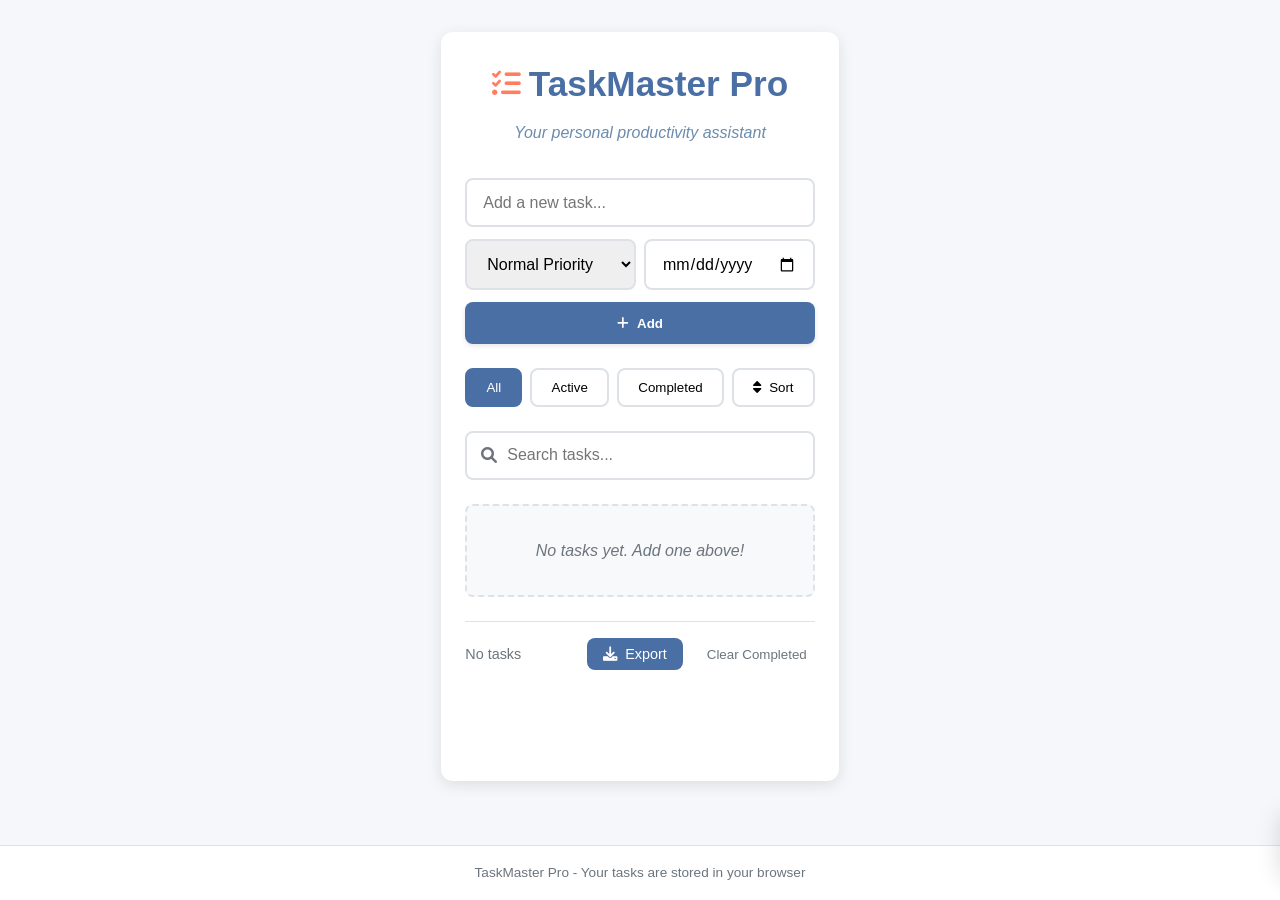
<file: TASK2/index.html>
<!DOCTYPE html>
<html lang="en">
<head>
    <meta charset="UTF-8">
    <meta name="viewport" content="width=device-width, initial-scale=1.0">
    <title>TaskMaster Pro - Smart To-Do List</title>
    <meta name="description" content="Organize your tasks efficiently with TaskMaster Pro">
    <link rel="stylesheet" href="styles.css">
    <link rel="stylesheet" href="https://cdnjs.cloudflare.com/ajax/libs/font-awesome/6.0.0-beta3/css/all.min.css">
</head>
<body>
    <div class="container">
        <header>
            <h1><i class="fas fa-tasks logo-icon"></i> TaskMaster Pro</h1>
            <p>Your personal productivity assistant</p>
        </header>

        <div class="input-section">
            <input type="text" id="taskInput" placeholder="Add a new task..." autocomplete="off">
            <div class="task-options">
                <select id="prioritySelect">
                    <option value="normal">Normal Priority</option>
                    <option value="high">High Priority</option>
                    <option value="low">Low Priority</option>
                </select>
                <input type="date" id="dueDateInput">
            </div>
            <button id="addTaskBtn"><i class="fas fa-plus"></i> Add</button>
        </div>

        <div class="filter-section">
            <button class="filter-btn active" data-filter="all">All</button>
            <button class="filter-btn" data-filter="active">Active</button>
            <button class="filter-btn" data-filter="completed">Completed</button>
            <div class="sort-dropdown">
                <button class="sort-btn"><i class="fas fa-sort"></i> Sort</button>
                <div class="sort-content">
                    <a href="#" data-sort="date-added">Date Added</a>
                    <a href="#" data-sort="due-date">Due Date</a>
                    <a href="#" data-sort="priority">Priority</a>
                </div>
            </div>
        </div>

        <div class="search-bar">
            <input type="text" id="searchInput" placeholder="Search tasks..." autocomplete="off">
            <i class="fas fa-search"></i>
        </div>

        <ul id="taskList">
            <!-- Tasks will be added here dynamically -->
        </ul>

        <div class="stats">
            <span id="taskCount">0 tasks remaining</span>
            <div class="action-buttons">
                <button id="exportTasks"><i class="fas fa-download"></i> Export</button>
                <button id="clearCompleted">Clear Completed</button>
            </div>
        </div>
    </div>

    <!-- Toast notification -->
    <div id="toast" class="toast">
        <div class="toast-content">
            <i class="fas fa-check-circle"></i>
            <div class="message">
                <span class="toast-title">Success</span>
                <span class="toast-message"></span>
            </div>
        </div>
        <i class="fas fa-times close"></i>
        <div class="progress"></div>
    </div>

    <footer>
        <p>TaskMaster Pro - Your tasks are stored in your browser</p>
    </footer>

    <script src="script.js"></script>
</body>
</html>
</file>
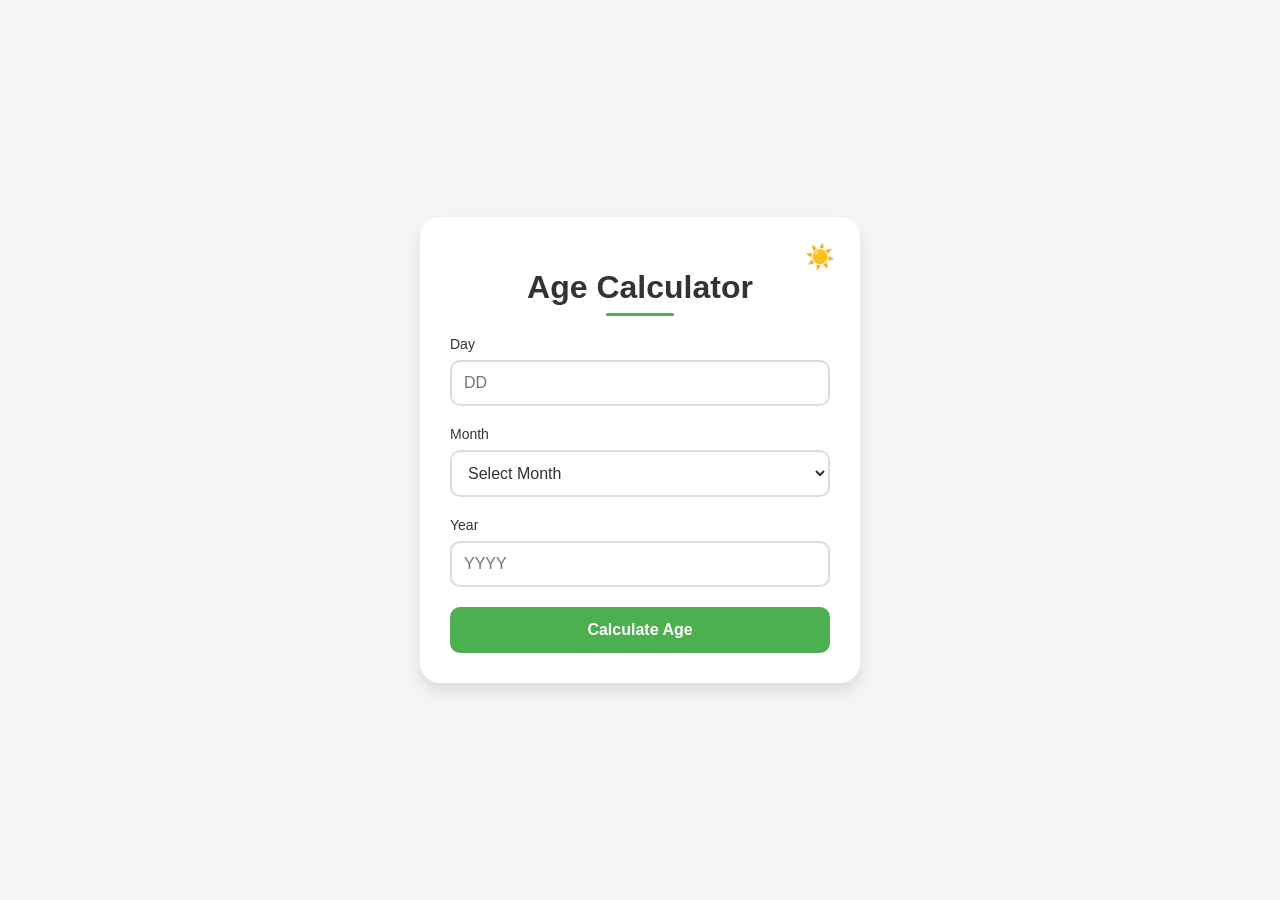
<file: TASK1/Age_Calculato.html>
<!DOCTYPE html>
<html lang="en">
<head>
    <meta charset="UTF-8">
    <meta name="viewport" content="width=device-width, initial-scale=1.0">
    <title>Age Calculator</title>
    <link rel="manifest" href="[data-uri]">
    <style>
        :root {
            --primary-color: #4CAF50;
            --primary-dark: #45a049;
            --bg-light: #f5f5f5;
            --bg-dark: #222;
            --text-light: #333;
            --text-dark: #f5f5f5;
            --card-light: white;
            --card-dark: #333;
            --error-color: #d32f2f;
            --shadow-light: 0 8px 16px rgba(0, 0, 0, 0.1);
            --shadow-dark: 0 8px 16px rgba(0, 0, 0, 0.4);
        }

        body {
            font-family: 'Segoe UI', Tahoma, Geneva, Verdana, sans-serif;
            background-color: var(--bg-light);
            color: var(--text-light);
            display: flex;
            justify-content: center;
            align-items: center;
            min-height: 100vh;
            margin: 0;
            transition: background-color 0.3s, color 0.3s;
        }

        body.dark-mode {
            background-color: var(--bg-dark);
            color: var(--text-dark);
        }

        .calculator-container {
            background-color: var(--card-light);
            border-radius: 20px;
            box-shadow: var(--shadow-light);
            padding: 30px;
            width: 380px;
            text-align: center;
            transition: all 0.3s ease;
            animation: fadeIn 0.5s ease-out;
            position: relative;
        }

        .dark-mode .calculator-container {
            background-color: var(--card-dark);
            box-shadow: var(--shadow-dark);
        }

        @keyframes fadeIn {
            from { opacity: 0; transform: translateY(20px); }
            to { opacity: 1; transform: translateY(0); }
        }

        h1 {
            color: inherit;
            margin-bottom: 30px;
            position: relative;
            display: inline-block;
        }

        h1::after {
            content: '';
            position: absolute;
            width: 30%;
            height: 3px;
            background-color: var(--primary-color);
            bottom: -10px;
            left: 35%;
            border-radius: 2px;
            transform: scaleX(0);
            animation: underlineExpand 1s forwards ease-out;
        }

        @keyframes underlineExpand {
            to { transform: scaleX(1); }
        }

        .theme-toggle {
            position: absolute;
            top: 20px;
            right: 20px;
            background: none;
            border: none;
            cursor: pointer;
            font-size: 24px;
            color: inherit;
            padding: 5px;
            border-radius: 50%;
            width: 40px;
            height: 40px;
            display: flex;
            justify-content: center;
            align-items: center;
            transition: background-color 0.3s;
        }

        .theme-toggle:hover {
            background-color: rgba(0, 0, 0, 0.1);
        }

        .dark-mode .theme-toggle:hover {
            background-color: rgba(255, 255, 255, 0.1);
        }

        .input-group {
            margin-bottom: 20px;
            text-align: left;
            position: relative;
            overflow: hidden;
        }

        label {
            display: block;
            margin-bottom: 8px;
            color: inherit;
            font-weight: 500;
            transition: color 0.3s;
            font-size: 14px;
            opacity: 0;
            animation: slideIn 0.5s forwards;
            animation-delay: 0.2s;
        }

        @keyframes slideIn {
            from { transform: translateX(-20px); opacity: 0; }
            to { transform: translateX(0); opacity: 1; }
        }

        input, select {
            width: 100%;
            padding: 12px;
            border: 2px solid #ddd;
            border-radius: 10px;
            font-size: 16px;
            box-sizing: border-box;
            background-color: transparent;
            color: inherit;
            transition: all 0.3s ease;
            opacity: 0;
            animation: fadeUp 0.5s forwards;
            animation-delay: 0.3s;
        }

        /* Fix for month select visibility */
        select {
            background-color: var(--card-light);
            color: var(--text-light);
        }

        .dark-mode select {
            background-color: var(--card-dark);
            color: var(--text-dark);
        }

        select option {
            background-color: var(--card-light);
            color: var(--text-light);
        }

        .dark-mode select option {
            background-color: var(--card-dark);
            color: var(--text-dark);
        }

        .dark-mode input, .dark-mode select {
            border-color: #555;
        }

        @keyframes fadeUp {
            from { opacity: 0; transform: translateY(10px); }
            to { opacity: 1; transform: translateY(0); }
        }

        input:focus, select:focus {
            border-color: var(--primary-color);
            outline: none;
            box-shadow: 0 0 0 3px rgba(76, 175, 80, 0.2);
        }

        button {
            background-color: var(--primary-color);
            color: white;
            border: none;
            padding: 14px 20px;
            border-radius: 10px;
            cursor: pointer;
            font-size: 16px;
            width: 100%;
            transition: all 0.3s ease;
            position: relative;
            overflow: hidden;
            font-weight: bold;
            opacity: 0;
            animation: fadeUp 0.5s forwards;
            animation-delay: 0.4s;
        }

        button::after {
            content: '';
            position: absolute;
            top: 50%;
            left: 50%;
            width: 5px;
            height: 5px;
            background: rgba(255, 255, 255, 0.5);
            opacity: 0;
            border-radius: 100%;
            transform: scale(1, 1) translate(-50%);
            transform-origin: 50% 50%;
        }

        button:hover {
            background-color: var(--primary-dark);
            transform: translateY(-2px);
            box-shadow: 0 4px 8px rgba(0, 0, 0, 0.2);
        }

        button:active::after {
            animation: ripple 1s ease-out;
        }

        @keyframes ripple {
            0% {
                transform: scale(0, 0);
                opacity: 0.5;
            }
            20% {
                transform: scale(25, 25);
                opacity: 0.5;
            }
            100% {
                opacity: 0;
                transform: scale(40, 40);
            }
        }

        #result {
            margin-top: 30px;
            padding: 20px;
            border-radius: 10px;
            background-color: rgba(76, 175, 80, 0.1);
            display: none;
            animation: expandResult 0.5s ease-out;
            overflow: hidden;
        }

        @keyframes expandResult {
            from { max-height: 0; opacity: 0; }
            to { max-height: 300px; opacity: 1; }
        }

        .age-display {
            font-size: 28px;
            font-weight: bold;
            color: var(--primary-color);
            margin-bottom: 10px;
            display: flex;
            justify-content: center;
            align-items: baseline;
            flex-wrap: wrap;
        }

        .age-detail {
            display: flex;
            justify-content: center;
            gap: 12px;
            font-size: 14px;
            color: inherit;
            opacity: 0.8;
            flex-wrap: wrap;
        }

        .age-unit {
            display: flex;
            flex-direction: column;
            align-items: center;
            min-width: 60px;
        }

        .age-unit span:first-child {
            font-size: 24px;
            font-weight: bold;
        }

        /* New time-specific styling */
        .time-detail {
            display: flex;
            justify-content: center;
            gap: 10px;
            font-size: 12px;
            color: inherit;
            opacity: 0.7;
            flex-wrap: wrap;
            margin-top: 15px;
            padding-top: 15px;
            border-top: 1px dashed rgba(0, 0, 0, 0.1);
        }

        .dark-mode .time-detail {
            border-top: 1px dashed rgba(255, 255, 255, 0.1);
        }

        .time-unit {
            display: flex;
            flex-direction: column;
            align-items: center;
            min-width: 50px;
        }

        .time-unit span:first-child {
            font-size: 20px;
            font-weight: bold;
        }

        .error {
            color: var(--error-color);
            margin-top: 5px;
            font-size: 14px;
            display: none;
            animation: shake 0.5s cubic-bezier(.36,.07,.19,.97) both;
        }

        @keyframes shake {
            10%, 90% { transform: translate3d(-1px, 0, 0); }
            20%, 80% { transform: translate3d(2px, 0, 0); }
            30%, 50%, 70% { transform: translate3d(-3px, 0, 0); }
            40%, 60% { transform: translate3d(3px, 0, 0); }
        }

        .offline-badge {
            position: fixed;
            bottom: 20px;
            right: 20px;
            background-color: var(--primary-color);
            color: white;
            padding: 8px 15px;
            border-radius: 20px;
            font-size: 14px;
            font-weight: bold;
            display: none;
            animation: slideUp 0.5s forwards;
        }

        @keyframes slideUp {
            from { transform: translateY(20px); opacity: 0; }
            to { transform: translateY(0); opacity: 1; }
        }

        /* Live clock styling */
        .live-clock {
            font-size: 16px;
            opacity: 0.7;
            margin-top: 20px;
            animation: fadeIn 1s forwards;
        }
    </style>
</head>
<body>
    <div class="calculator-container">
        <button id="theme-toggle" class="theme-toggle" aria-label="Toggle dark mode">☀️</button>
        <h1>Age Calculator</h1>
        
        <div class="input-group">
            <label for="day">Day</label>
            <input type="number" id="day" placeholder="DD" min="1" max="31">
            <div id="day-error" class="error">Please enter a valid day (1-31)</div>
        </div>
        
        <div class="input-group">
            <label for="month">Month</label>
            <select id="month">
                <option value="" disabled selected>Select Month</option>
                <option value="1">January</option>
                <option value="2">February</option>
                <option value="3">March</option>
                <option value="4">April</option>
                <option value="5">May</option>
                <option value="6">June</option>
                <option value="7">July</option>
                <option value="8">August</option>
                <option value="9">September</option>
                <option value="10">October</option>
                <option value="11">November</option>
                <option value="12">December</option>
            </select>
            <div id="month-error" class="error">Please select a month</div>
        </div>
        
        <div class="input-group">
            <label for="year">Year</label>
            <input type="number" id="year" placeholder="YYYY" min="1900" max="2100">
            <div id="year-error" class="error">Please enter a valid year (1900-2100)</div>
        </div>
        
        <button id="calculate-btn">Calculate Age</button>
        
        <div id="result">
            <p>Your age is:</p>
            <div class="age-display" id="age-result"></div>
            <div class="age-detail" id="age-detail"></div>
            <div class="time-detail" id="time-detail"></div>
            <div class="live-clock" id="live-clock"></div>
        </div>
    </div>

    <div class="offline-badge" id="offline-badge">
        App is working offline
    </div>

    <script>
        document.addEventListener('DOMContentLoaded', function() {
            const dayInput = document.getElementById('day');
            const monthSelect = document.getElementById('month');
            const yearInput = document.getElementById('year');
            const calculateBtn = document.getElementById('calculate-btn');
            const resultDiv = document.getElementById('result');
            const ageResult = document.getElementById('age-result');
            const ageDetail = document.getElementById('age-detail');
            const timeDetail = document.getElementById('time-detail');
            const liveClock = document.getElementById('live-clock');
            const themeToggle = document.getElementById('theme-toggle');
            const offlineBadge = document.getElementById('offline-badge');
            
            const dayError = document.getElementById('day-error');
            const monthError = document.getElementById('month-error');
            const yearError = document.getElementById('year-error');
            
            let birthTimestamp = null;
            let liveUpdateInterval = null;
            
            // Theme toggle functionality
            themeToggle.addEventListener('click', toggleTheme);
            
            // Check for saved theme preference
            if (localStorage.getItem('darkMode') === 'true') {
                document.body.classList.add('dark-mode');
                themeToggle.textContent = '🌙';
            }
            
            function toggleTheme() {
                document.body.classList.toggle('dark-mode');
                const isDarkMode = document.body.classList.contains('dark-mode');
                localStorage.setItem('darkMode', isDarkMode.toString());
                themeToggle.textContent = isDarkMode ? '🌙' : '☀️';
                
                // Add ripple effect to theme toggle
                themeToggle.classList.add('ripple');
                setTimeout(() => {
                    themeToggle.classList.remove('ripple');
                }, 700);
            }
            
            calculateBtn.addEventListener('click', calculateAge);
            
            // Add enter key support
            dayInput.addEventListener('keypress', function(e) {
                if (e.key === 'Enter') calculateAge();
            });
            
            yearInput.addEventListener('keypress', function(e) {
                if (e.key === 'Enter') calculateAge();
            });
            
            function calculateAge() {
                // Add button press animation
                calculateBtn.classList.add('pressed');
                setTimeout(() => {
                    calculateBtn.classList.remove('pressed');
                }, 200);
                
                // Reset error messages
                dayError.style.display = 'none';
                monthError.style.display = 'none';
                yearError.style.display = 'none';
                
                // Validate inputs
                let isValid = true;
                
                const day = parseInt(dayInput.value);
                const month = parseInt(monthSelect.value);
                const year = parseInt(yearInput.value);
                
                if (isNaN(day) || day < 1 || day > 31) {
                    dayError.style.display = 'block';
                    isValid = false;
                }
                
                if (isNaN(month) || month < 1 || month > 12) {
                    monthError.style.display = 'block';
                    isValid = false;
                }
                
                if (isNaN(year) || year < 1900 || year > new Date().getFullYear()) {
                    yearError.style.display = 'block';
                    isValid = false;
                }
                
                // Check for valid date (e.g., February 30 doesn't exist)
                if (isValid) {
                    const inputDate = new Date(year, month - 1, day);
                    if (inputDate.getDate() !== day || 
                        inputDate.getMonth() !== month - 1 || 
                        inputDate.getFullYear() !== year) {
                        dayError.style.display = 'block';
                        dayError.textContent = 'Please enter a valid date';
                        isValid = false;
                    }
                }
                
                if (!isValid) {
                    resultDiv.style.display = 'none';
                    
                    // Clear any existing interval
                    if (liveUpdateInterval) {
                        clearInterval(liveUpdateInterval);
                    }
                    return;
                }
                
                // Calculate age
                const birthDate = new Date(year, month - 1, day);
                birthTimestamp = birthDate.getTime();
                const today = new Date();
                
                // Clear any existing interval before starting a new one
                if (liveUpdateInterval) {
                    clearInterval(liveUpdateInterval);
                }
                
                // Calculate and display the initial age
                updateAgeDisplay();
                
                // Start live updates
                liveUpdateInterval = setInterval(updateAgeDisplay, 1000);
                
                // Display result with animation
                resultDiv.style.display = 'none';
                setTimeout(() => {
                    resultDiv.style.display = 'block';
                }, 200);
            }
            
            function updateAgeDisplay() {
                if (!birthTimestamp) return;
                
                const birthDate = new Date(birthTimestamp);
                const now = new Date();
                
                let ageYears = now.getFullYear() - birthDate.getFullYear();
                let ageMonths = now.getMonth() - birthDate.getMonth();
                
                if (ageMonths < 0 || (ageMonths === 0 && now.getDate() < birthDate.getDate())) {
                    ageYears--;
                    ageMonths += 12;
                }
                
                // Calculate days
                let tempDate = new Date(now);
                tempDate.setDate(0); // Last day of previous month
                const daysInMonth = tempDate.getDate();
                
                let ageDays = now.getDate() - birthDate.getDate();
                if (ageDays < 0) {
                    ageMonths--;
                    ageDays += daysInMonth;
                }
                
                if (ageMonths < 0) {
                    ageYears--;
                    ageMonths += 12;
                }
                
                // Calculate hours, minutes, and seconds
                const diffMs = now - birthDate;
                const diffSecs = Math.floor(diffMs / 1000) % 60;
                const diffMins = Math.floor(diffMs / (1000 * 60)) % 60;
                const diffHours = Math.floor(diffMs / (1000 * 60 * 60)) % 24;
                
                // Calculate total values for alternative display
                const totalDays = Math.floor(diffMs / (1000 * 60 * 60 * 24));
                const totalHours = Math.floor(diffMs / (1000 * 60 * 60));
                const totalMinutes = Math.floor(diffMs / (1000 * 60));
                const totalSeconds = Math.floor(diffMs / 1000);
                
                // Update display
                ageResult.textContent = `${ageYears} years`;
                
                // Update detailed age display
                ageDetail.innerHTML = `
                    <div class="age-unit">
                        <span>${ageYears}</span>
                        <span>Years</span>
                    </div>
                    <div class="age-unit">
                        <span>${ageMonths}</span>
                        <span>Months</span>
                    </div>
                    <div class="age-unit">
                        <span>${ageDays}</span>
                        <span>Days</span>
                    </div>
                `;
                
                // Update time detail with hours, minutes, and seconds
                timeDetail.innerHTML = `
                    <div class="time-unit">
                        <span>${diffHours}</span>
                        <span>Hours</span>
                    </div>
                    <div class="time-unit">
                        <span>${diffMins}</span>
                        <span>Minutes</span>
                    </div>
                    <div class="time-unit">
                        <span>${diffSecs}</span>
                        <span>Seconds</span>
                    </div>
                `;
                
                // Update live clock
                const options = { 
                    weekday: 'long', 
                    year: 'numeric', 
                    month: 'long', 
                    day: 'numeric',
                    hour: '2-digit',
                    minute: '2-digit',
                    second: '2-digit'
                };
                liveClock.textContent = `Current time: ${now.toLocaleDateString(undefined, options)}`;
            }
            
            // Register service worker for offline functionality
            if ('serviceWorker' in navigator) {
                window.addEventListener('load', () => {
                    navigator.serviceWorker.register('./sw.js').then(registration => {
                        console.log('ServiceWorker registration successful');
                    }).catch(error => {
                        console.log('ServiceWorker registration failed: ', error);
                    });
                    
                    // Create service worker content dynamically since we can't create a separate file
                    const swContent = `
                        const CACHE_NAME = 'age-calculator-v1';
                        const urlsToCache = [
                            './',
                            './index.html',
                            './manifest.json'
                        ];

                        self.addEventListener('install', event => {
                            event.waitUntil(
                                caches.open(CACHE_NAME)
                                    .then(cache => {
                                        return cache.addAll(urlsToCache);
                                    })
                            );
                        });

                        self.addEventListener('fetch', event => {
                            event.respondWith(
                                caches.match(event.request)
                                    .then(response => {
                                        if (response) {
                                            return response;
                                        }
                                        return fetch(event.request);
                                    })
                            );
                        });
                    `;
                    
                    // Create a blob from the service worker content
                    const blob = new Blob([swContent], {type: 'text/javascript'});
                    const swURL = URL.createObjectURL(blob);
                    
                    // Register the service worker from the blob
                    navigator.serviceWorker.register(swURL).then(registration => {
                        console.log('ServiceWorker registration successful with scope: ', registration.scope);
                    }).catch(error => {
                        console.log('ServiceWorker registration failed: ', error);
                    });
                });
                
                // Check for offline status
                window.addEventListener('online', updateOnlineStatus);
                window.addEventListener('offline', updateOnlineStatus);
                
                function updateOnlineStatus() {
                    if (navigator.onLine) {
                        offlineBadge.style.display = 'none';
                    } else {
                        offlineBadge.style.display = 'block';
                    }
                }
                
                // Initial check
                updateOnlineStatus();
            }
        });
    </script>
</body>
</html>
</file>
<file: TASK2/styles.css>
:root {
    --primary-color: #4a6fa5;
    --primary-light: #6b8cae;
    --primary-dark: #3a5a80;
    --accent-color: #ff7e5f;
    --accent-dark: #e56e52;
    --light-color: #f8f9fa;
    --dark-color: #343a40;
    --success-color: #28a745;
    --danger-color: #dc3545;
    --warning-color: #ffc107;
    --info-color: #17a2b8;
    --border-color: #dee2e6;
    --shadow-sm: 0 2px 5px rgba(0, 0, 0, 0.1);
    --shadow-md: 0 4px 15px rgba(0, 0, 0, 0.1);
    --shadow-lg: 0 10px 25px rgba(0, 0, 0, 0.15);
    --transition: all 0.3s ease;
}

* {
    margin: 0;
    padding: 0;
    box-sizing: border-box;
    font-family: 'Segoe UI', Tahoma, Geneva, Verdana, sans-serif;
}

body {
    background-color: #f5f7fa;
    color: var(--dark-color);
    line-height: 1.6;
    min-height: 100vh;
    display: flex;
    flex-direction: column;
    position: relative;
}

.container {
    max-width: 700px;
    margin: 2rem auto;
    padding: 1.5rem;
    background: white;
    border-radius: 12px;
    box-shadow: var(--shadow-md);
    animation: fadeIn 0.5s ease;
    flex: 1;
}

@keyframes fadeIn {
    from { opacity: 0; transform: translateY(20px); }
    to { opacity: 1; transform: translateY(0); }
}

header {
    text-align: center;
    margin-bottom: 2rem;
    position: relative;
}

header h1 {
    color: var(--primary-color);
    margin-bottom: 0.5rem;
    display: flex;
    align-items: center;
    justify-content: center;
    gap: 0.5rem;
    font-size: 2.2rem;
}

.logo-icon {
    color: var(--accent-color);
    font-size: 1.8rem;
    animation: pulse 2s infinite;
}

@keyframes pulse {
    0% { transform: scale(1); }
    50% { transform: scale(1.1); }
    100% { transform: scale(1); }
}

header p {
    color: var(--primary-light);
    font-size: 1rem;
    font-style: italic;
}

.input-section {
    display: flex;
    flex-direction: column;
    gap: 0.75rem;
    margin-bottom: 1.5rem;
    animation: slideDown 0.5s ease;
}

@keyframes slideDown {
    from { transform: translateY(-20px); opacity: 0; }
    to { transform: translateY(0); opacity: 1; }
}

.input-section input, .input-section select {
    padding: 0.85rem 1rem;
    border: 2px solid var(--border-color);
    border-radius: 8px;
    font-size: 1rem;
    transition: var(--transition);
}

.input-section input:focus, .input-section select:focus {
    outline: none;
    border-color: var(--primary-color);
    box-shadow: 0 0 0 3px rgba(74, 111, 165, 0.2);
}

.task-options {
    display: flex;
    gap: 0.5rem;
}

.task-options select, .task-options input {
    flex: 1;
}

.input-section button {
    padding: 0.85rem 1.5rem;
    background-color: var(--primary-color);
    color: white;
    border: none;
    border-radius: 8px;
    cursor: pointer;
    font-weight: 600;
    transition: var(--transition);
    display: flex;
    align-items: center;
    justify-content: center;
    gap: 0.5rem;
    box-shadow: var(--shadow-sm);
}

.input-section button:hover {
    background-color: var(--primary-dark);
    transform: translateY(-2px);
    box-shadow: var(--shadow-md);
}

.input-section button:active {
    transform: translateY(0);
}

.filter-section {
    display: flex;
    justify-content: space-between;
    gap: 0.5rem;
    margin-bottom: 1.5rem;
    animation: slideUp 0.5s ease;
    flex-wrap: wrap;
}

@keyframes slideUp {
    from { transform: translateY(20px); opacity: 0; }
    to { transform: translateY(0); opacity: 1; }
}

.filter-btn {
    padding: 0.6rem 1.2rem;
    background-color: transparent;
    border: 2px solid var(--border-color);
    border-radius: 8px;
    cursor: pointer;
    transition: var(--transition);
    font-weight: 500;
}

.filter-btn:hover {
    background-color: #f1f1f1;
    border-color: #c0c0c0;
}

.filter-btn.active {
    background-color: var(--primary-color);
    color: white;
    border-color: var(--primary-color);
}

.sort-dropdown {
    position: relative;
    display: inline-block;
}

.sort-btn {
    padding: 0.6rem 1.2rem;
    background-color: transparent;
    border: 2px solid var(--border-color);
    border-radius: 8px;
    cursor: pointer;
    transition: var(--transition);
    font-weight: 500;
    display: flex;
    align-items: center;
    gap: 0.5rem;
}

.sort-btn:hover {
    background-color: #f1f1f1;
}

.sort-content {
    display: none;
    position: absolute;
    right: 0;
    min-width: 160px;
    z-index: 1;
    background-color: white;
    box-shadow: var(--shadow-md);
    border-radius: 8px;
    overflow: hidden;
}

.sort-dropdown:hover .sort-content {
    display: block;
    animation: fadeIn 0.3s ease;
}

.sort-content a {
    color: var(--dark-color);
    padding: 12px 16px;
    text-decoration: none;
    display: block;
    transition: var(--transition);
}

.sort-content a:hover {
    background-color: #f1f1f1;
    color: var(--primary-color);
}

.search-bar {
    position: relative;
    margin-bottom: 1.5rem;
    animation: fadeIn 0.7s ease;
}

.search-bar input {
    width: 100%;
    padding: 0.85rem 1rem 0.85rem 2.5rem;
    border: 2px solid var(--border-color);
    border-radius: 8px;
    font-size: 1rem;
    transition: var(--transition);
}

.search-bar input:focus {
    outline: none;
    border-color: var(--primary-color);
    box-shadow: 0 0 0 3px rgba(74, 111, 165, 0.2);
}

.search-bar i {
    position: absolute;
    left: 1rem;
    top: 50%;
    transform: translateY(-50%);
    color: #6c757d;
}

#taskList {
    list-style: none;
    margin-bottom: 1.5rem;
    min-height: 50px;
}

.task-item {
    display: flex;
    align-items: center;
    padding: 0.85rem 1rem;
    background-color: white;
    border: 2px solid var(--border-color);
    border-radius: 8px;
    margin-bottom: 0.75rem;
    transition: var(--transition);
    animation: fadeIn 0.5s ease;
    position: relative;
    overflow: hidden;
}

.task-item:hover {
    box-shadow: var(--shadow-sm);
    transform: translateY(-2px);
}

.task-item.high-priority {
    border-left: 5px solid var(--danger-color);
}

.task-item.low-priority {
    border-left: 5px solid var(--info-color);
}

.task-item.overdue {
    background-color: rgba(220, 53, 69, 0.1);
}

.task-checkbox {
    margin-right: 1rem;
    cursor: pointer;
    width: 1.3rem;
    height: 1.3rem;
    accent-color: var(--primary-color);
}

.task-content {
    flex: 1;
    display: flex;
    flex-direction: column;
}

.task-text {
    word-break: break-word;
    transition: var(--transition);
    font-size: 1.05rem;
}

.task-details {
    display: flex;
    gap: 1rem;
    font-size: 0.8rem;
    color: #6c757d;
    margin-top: 0.25rem;
}

.task-text.completed {
    text-decoration: line-through;
    color: #6c757d;
}

.task-item.completed {
    background-color: #f8f9fa;
    opacity: 0.8;
}

.task-actions {
    display: flex;
    gap: 0.5rem;
    opacity: 0;
    transition: var(--transition);
}

.task-item:hover .task-actions {
    opacity: 1;
}

.task-edit, .task-delete {
    background: none;
    border: none;
    cursor: pointer;
    font-size: 1rem;
    transition: var(--transition);
    width: 30px;
    height: 30px;
    display: flex;
    align-items: center;
    justify-content: center;
    border-radius: 50%;
}

.task-edit {
    color: var(--info-color);
}

.task-edit:hover {
    background-color: rgba(23, 162, 184, 0.1);
}

.task-delete {
    color: var(--danger-color);
}

.task-delete:hover {
    background-color: rgba(220, 53, 69, 0.1);
}

.edit-input {
    width: 100%;
    padding: 0.5rem;
    border: 2px solid var(--primary-color);
    border-radius: 4px;
    font-size: 1rem;
}

.stats {
    display: flex;
    justify-content: space-between;
    align-items: center;
    padding-top: 1rem;
    border-top: 1px solid var(--border-color);
    color: #6c757d;
    font-size: 0.9rem;
}

.action-buttons {
    display: flex;
    gap: 1rem;
    align-items: center;
}

#exportTasks {
    background-color: var(--primary-color);
    color: white;
    border: none;
    padding: 0.5rem 1rem;
    border-radius: 8px;
    cursor: pointer;
    font-size: 0.9rem;
    transition: var(--transition);
    display: flex;
    align-items: center;
    gap: 0.5rem;
}

#exportTasks:hover {
    background-color: var(--primary-dark);
    transform: translateY(-2px);
}

#clearCompleted {
    background: none;
    border: none;
    color: #6c757d;
    cursor: pointer;
    transition: var(--transition);
    font-weight: 500;
    padding: 0.5rem;
}

#clearCompleted:hover {
    color: var(--accent-color);
}

.empty-message {
    text-align: center;
    padding: 2rem;
    color: #6c757d;
    font-style: italic;
    background-color: #f8f9fa;
    border-radius: 8px;
    border: 2px dashed var(--border-color);
    animation: pulse 2s infinite;
}

/* Toast Notification */
.toast {
    position: fixed;
    bottom: 30px;
    right: 30px;
    border-radius: 12px;
    background: #fff;
    padding: 20px 35px 20px 25px;
    box-shadow: var(--shadow-lg);
    overflow: hidden;
    transform: translateX(calc(100% + 30px));
    transition: all 0.5s cubic-bezier(0.68, -0.55, 0.265, 1.35);
    z-index: 1000;
}

.toast.active {
    transform: translateX(0);
}

.toast-content {
    display: flex;
    align-items: center;
}

.toast .toast-content .fas {
    font-size: 1.75rem;
    color: var(--success-color);
    margin-right: 15px;
}

.toast .toast-content .message {
    display: flex;
    flex-direction: column;
}

.toast .message .toast-title {
    font-size: 1.1rem;
    font-weight: 600;
    color: var(--dark-color);
}

.toast .message .toast-message {
    font-size: 0.95rem;
    font-weight: 400;
    color: #6c757d;
}

.toast .close {
    position: absolute;
    top: 10px;
    right: 15px;
    cursor: pointer;
    color: #6c757d;
    opacity: 0.7;
    transition: var(--transition);
}

.toast .close:hover {
    opacity: 1;
}

.toast .progress {
    position: absolute;
    bottom: 0;
    left: 0;
    height: 3px;
    width: 100%;
    background: #ddd;
}

.toast .progress:before {
    content: '';
    position: absolute;
    bottom: 0;
    right: 0;
    height: 100%;
    width: 100%;
    background-color: var(--success-color);
    transform-origin: left;
    animation: progress 4s linear forwards;
}

@keyframes progress {
    100% {
        transform: scaleX(0);
    }
}

/* Footer */
footer {
    text-align: center;
    padding: 1rem;
    color: #6c757d;
    font-size: 0.85rem;
    background-color: white;
    border-top: 1px solid var(--border-color);
    margin-top: 2rem;
}

/* Responsive Design */
@media (max-width: 768px) {
    .container {
        margin: 1rem;
        padding: 1.25rem;
        border-radius: 10px;
    }
    
    .filter-section {
        flex-wrap: wrap;
        justify-content: center;
    }
    
    .sort-dropdown {
        margin-top: 0.5rem;
        width: 100%;
    }
    
    .sort-btn {
        width: 100%;
        justify-content: center;
    }
    
    .sort-content {
        width: 100%;
    }
    
    .task-options {
        flex-direction: column;
    }
    
    .toast {
        left: 20px;
        right: 20px;
        transform: translateY(calc(100% + 30px));
    }
    
    .toast.active {
        transform: translateY(0);
    }
}

.text-danger {
    color: var(--danger-color);
}

.text-info {
    color: var(--info-color);
}
</file>
